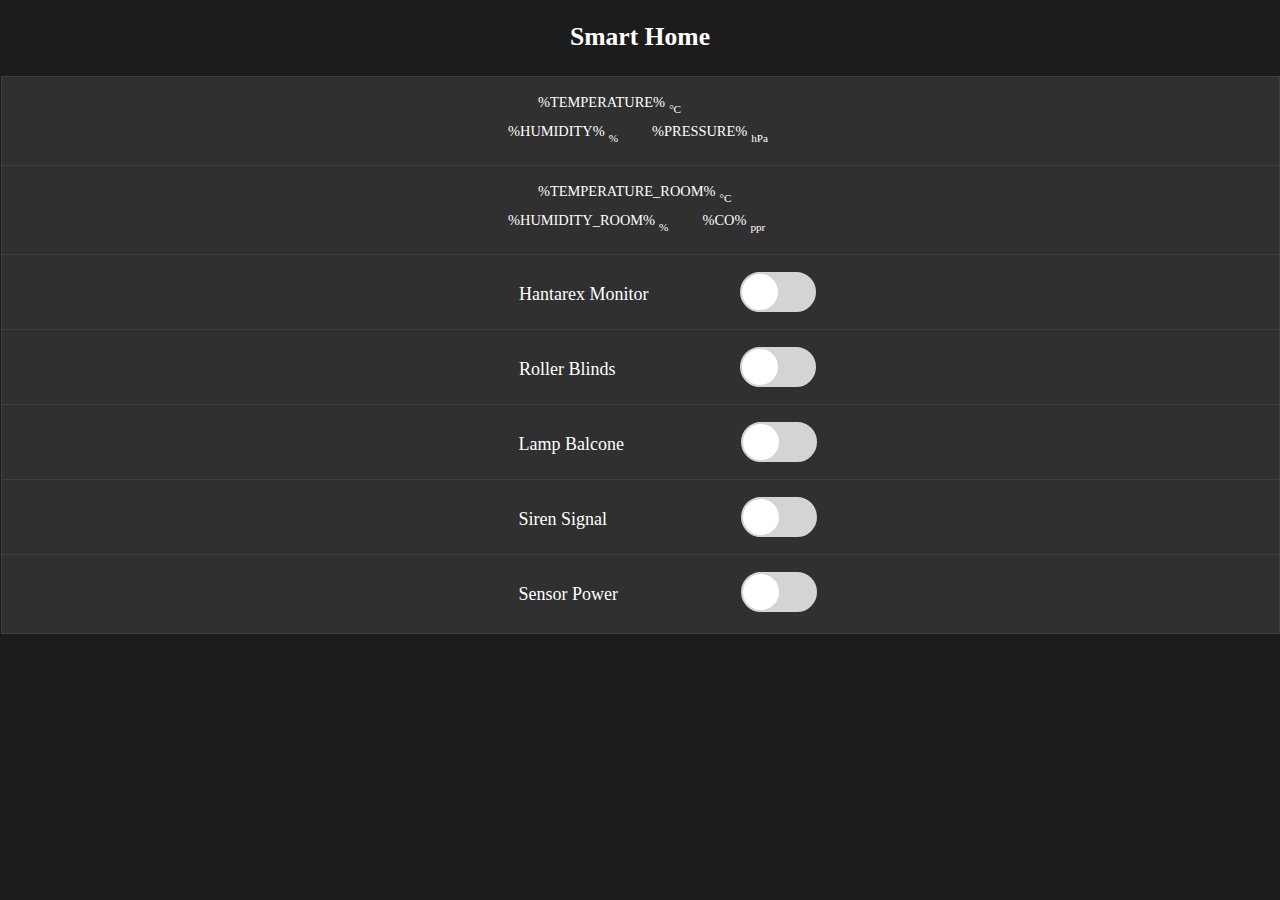
<file: index.html>
<!DOCTYPE HTML>
<html>
<head>
    <title>Smart Home</title>
    <meta name="viewport" content="width=device-width, initial-scale=1.0, maximum-scale=1.0, user-scalable=0">
    <link rel="icon" type="image/png" href="favicon.png">
    <link rel="stylesheet" type="text/css" href="style.css">
    <link rel="stylesheet" href="https://use.fontawesome.com/releases/v5.7.2/css/all.css" integrity="sha384-fnmOCqbTlWIlj8LyTjo7mOUStjsKC4pOpQbqyi7RrhN7udi9RwhKkMHpvLbHG9Sr" crossorigin="anonymous">
    <link rel="apple-touch-icon" type="image/png" href="favicon.png">
</head>
<body ontouchstart="">
    <div class="topnav">
        <h1>Smart Home</h1>
    </div>

    <div class="block">
        <div class="blockSensor">
            <div class="block-ico-sensor">
                <i class="fas fa-cloud-sun" style="color:#059e8a;"></i>
            </div>
            <div class="blockSensorCenter">
                <div class="icon_sensor">
                    <i class="fas fa-thermometer-half" id="temp_icon_id"></i>
                </div>
                <span class="dht-labels" id="temperature">%TEMPERATURE%</span>
                <sup class="units">&deg;C</sup>

                <div class="icon_sensor">
                    <i class="fas fa-tint" id="hum_icon_id"></i>
                </div>
                <span class="dht-labels" id="humidity">%HUMIDITY%</span>
                <sup class="units">&percnt;</sup>

                <div class="icon_sensor">
                    <i class="fas fa-weight" id="pressure_icon_id"></i>
                </div>
                <span class="dht-labels" id="pressure">%PRESSURE%</span>
                <sup class="units">hPa</sup>
            </div>
            <div class="block-png-graphic">
                <button id="myBtn" onclick="document.location='remote_hantarex'">
                    <div class="block-png-graphic">
                        <i class="fas fa-chart-line"></i>
                    </div>
                </button>
            </div>
        </div>
    </div>


    <div class="block">
        <div class="blockSensor">

            <div class="block-ico-sensor">
                <i class="fas fa-home" style="color:#059e8a;"></i>
            </div>

            <div class="blockSensorCenter">
                <div class="icon_sensor">
                    <i class="fas fa-thermometer-half" id="temp_room_icon_id"></i>
                </div>
                <span class="dht-labels" id="temperature_room">%TEMPERATURE_ROOM%</span>
                <sup class="units">&deg;C</sup>
                <div class="icon_sensor">
                    <i class="fas fa-tint" id="hum_room_icon_id"></i>
                </div>
                <span class="dht-labels" id="humidity_room">%HUMIDITY_ROOM%</span>
                <sup class="units">&percnt;</sup>
                <div class="icon_sensor">
                    <i class="fas fa-smog" id="co_icon_id"></i>
                </div>
                <span class="dht-labels" id="co"> %CO%</span>
                <sup class="units">ppr</sup>
            </div>

            <div class="block-png-graphic">
                <button id="myBtn" onclick="document.location='remote_hantarex'">
                    <div class="block-png-graphic">
                        <i class="fas fa-chart-line"></i>
                    </div>
                </button>
            </div>

        </div>
    </div>
    <div class="block">
        <div class="blockIco">
            <i class="fas fa-tv" style="color:#059e8a;"></i>
        </div>
        <div class="block-text-hantarex">
            <label class="block_text">Hantarex Monitor</label>
        </div>
        <div class="block-png-hantarex">
            <button id="myBtn" onclick="document.location='remote_hantarex'">
                <div class="block-png-hantarex">
                    <i class="fas fa-cog"></i>
                </div>
            </button>
        </div>
        <div class="blockCheakbox">
            <div class="switchBlock">
                <div class="onoffswitch">
                    <input type="checkbox" name="onoffswitch" class="onoffswitch-checkbox" id="2" tabindex="0" %STATE_HANTAREX_POWER%>
                    <label class="onoffswitch-label" for="2"></label>
                </div>
            </div>
        </div>
    </div>

    <div class="block">
        <div class="blockIco">
            <i class="fas fa-columns" style="color:#059e8a;"></i>
        </div>
        <div class="block-text-hantarex">
            <label class="block_text">Roller Blinds</label>
        </div>
        <div class="block-png-hantarex">
            <button id="myBtn" onclick="document.location='roller_blinds'">
                <div class="block-png-hantarex">
                    <i class="fas fa-cog"></i>
                </div>
            </button>
        </div>
        <div class="blockCheakbox">
            <div class="switchBlock">
                <div class="onoffswitch">
                    <input type="checkbox" name="onoffswitch" class="onoffswitch-checkbox" id="5" tabindex="0" %STATE_ROLLER_BLINDS%>
                    <label class="onoffswitch-label" for="5"></label>
                </div>
            </div>
        </div>
    </div>

    <div class="block">
        <div class="blockIco">
            <i class="far fa-lightbulb" style="color:#059e8a;"></i>
        </div>
        <div class="blockText">
            <label class="block_text">Lamp Balcone</label>
        </div>
        <div class="blockCheakbox">
            <div class="switchBlock">
                <div class="onoffswitch">
                    <input type="checkbox" name="onoffswitch" class="onoffswitch-checkbox" id="1" tabindex="0" %STATE_BAL_LAMP%>
                    <label class="onoffswitch-label" for="1"></label>
                </div>
            </div>
        </div>
    </div>
    <div class="block">
        <div class="blockIco">
            <i class="fas fa-volume-up" style="color:#059e8a;"></i>
        </div>
        <div class="blockText">
            <label class="block_text">Siren Signal</label>
        </div>
        <div class="blockCheakbox">
            <div class="switchBlock">
                <div class="onoffswitch">
                    <input type="checkbox" name="onoffswitch" class="onoffswitch-checkbox" id="4" tabindex="0" %STATE_SENSOR_POWER%>
                    <label class="onoffswitch-label" for="4"></label>
                </div>
            </div>
        </div>
    </div>
    <div class="block">
        <div class="blockIco">
            <i class="fas fa-project-diagram" style="color:#059e8a;"></i>
        </div>
        <div class="blockText">
            <label class="block_text">Sensor Power</label>
        </div>
        <div class="blockCheakbox">
            <div class="switchBlock">
                <div class="onoffswitch">
                    <input type="checkbox" name="onoffswitch" class="onoffswitch-checkbox" id="3" tabindex="0" %STATE_SENSOR_POWER%>
                    <label class="onoffswitch-label" for="3"></label>
                </div>
            </div>
        </div>
    </div>
    <script src="/script.js"></script>
</body>
</html>
</file>
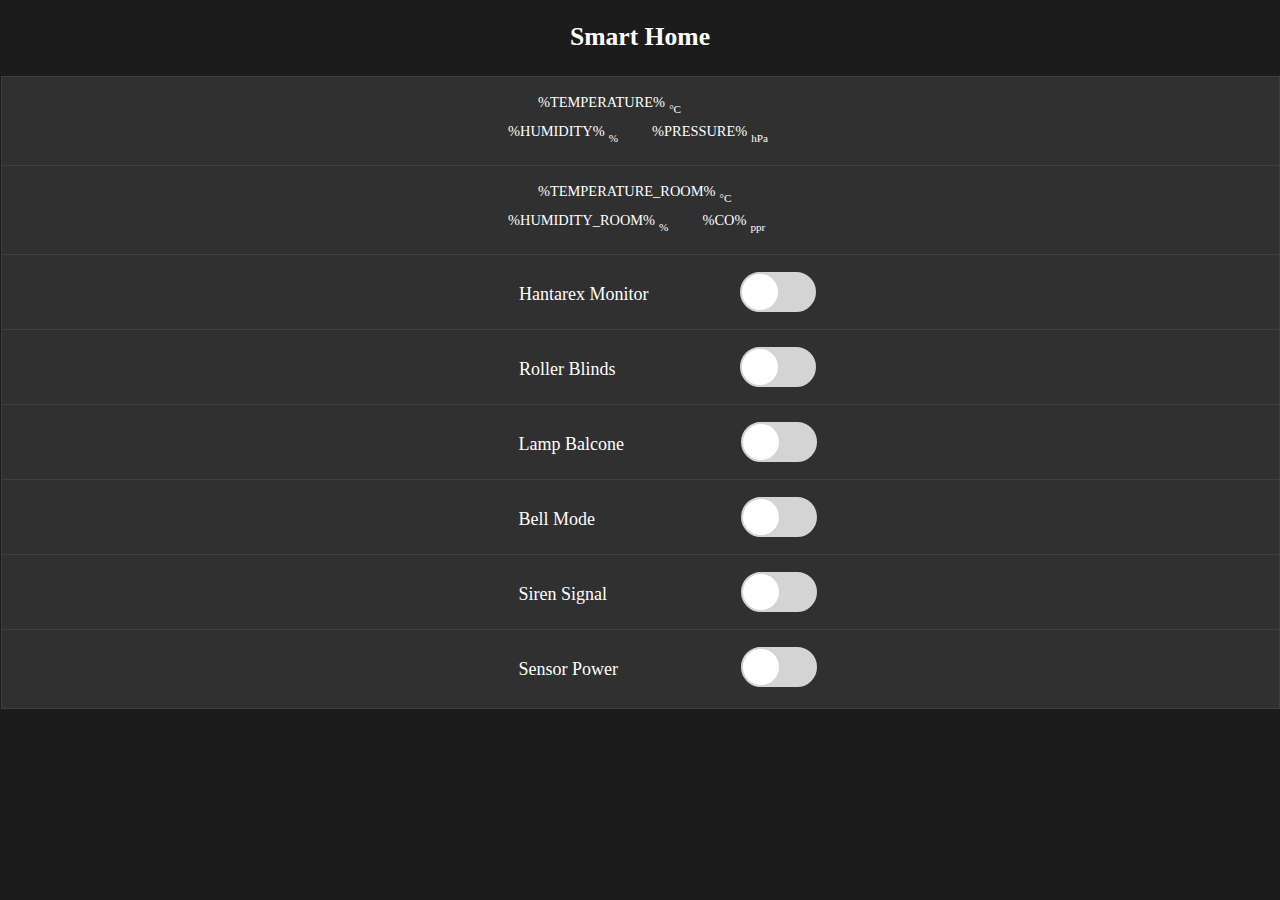
<file: smart_room_v2/data/index.html>
<!DOCTYPE HTML>
<html>
<head>
    <title>Smart Home</title>
    <meta name="viewport" content="width=device-width, initial-scale=1.0, maximum-scale=1.0, user-scalable=0">
    <link rel="icon" type="image/png" href="favicon.png">
    <link rel="stylesheet" type="text/css" href="style.css">
    <link rel="stylesheet" href="https://use.fontawesome.com/releases/v5.7.2/css/all.css" integrity="sha384-fnmOCqbTlWIlj8LyTjo7mOUStjsKC4pOpQbqyi7RrhN7udi9RwhKkMHpvLbHG9Sr" crossorigin="anonymous">
    <link rel="apple-touch-icon" type="image/png" href="favicon.png">
</head>
<body ontouchstart="">
    <div class="topnav">
        <h1>Smart Home</h1>
    </div>

    <div class="block">
        <div class="blockSensor">
            <div class="block-ico-sensor">
                <i class="fas fa-cloud-sun" style="color:#059e8a;"></i>
            </div>
            <div class="blockSensorCenter">
                <div class="icon_sensor">
                    <i class="fas fa-thermometer-half" id="temp_icon_id"></i>
                </div>
                <span class="dht-labels" id="temperature">%TEMPERATURE%</span>
                <sup class="units">&deg;C</sup>

                <div class="icon_sensor">
                    <i class="fas fa-tint" id="hum_icon_id"></i>
                </div>
                <span class="dht-labels" id="humidity">%HUMIDITY%</span>
                <sup class="units">&percnt;</sup>

                <div class="icon_sensor">
                    <i class="fas fa-weight" id="pressure_icon_id"></i>
                </div>
                <span class="dht-labels" id="pressure">%PRESSURE%</span>
                <sup class="units">hPa</sup>
            </div>
            <div class="block-png-graphic">
                <button id="myBtn" onclick="document.location='remote_hantarex'">
                    <div class="block-png-graphic">
                        <i class="fas fa-chart-line"></i>
                    </div>
                </button>
            </div>
        </div>
    </div>

    <div class="block">
        <div class="blockSensor">

            <div class="block-ico-sensor">
                <i class="fas fa-home" style="color:#059e8a;"></i>
            </div>

            <div class="blockSensorCenter">
                <div class="icon_sensor">
                    <i class="fas fa-thermometer-half" id="temp_room_icon_id"></i>
                </div>
                <span class="dht-labels" id="temperature_room">%TEMPERATURE_ROOM%</span>
                <sup class="units">&deg;C</sup>
                <div class="icon_sensor">
                    <i class="fas fa-tint" id="hum_room_icon_id"></i>
                </div>
                <span class="dht-labels" id="humidity_room">%HUMIDITY_ROOM%</span>
                <sup class="units">&percnt;</sup>
                <div class="icon_sensor">
                    <i class="fas fa-smog" id="co_icon_id"></i>
                </div>
                <span class="dht-labels" id="co"> %CO%</span>
                <sup class="units">ppr</sup>
            </div>

            <div class="block-png-graphic">
                <button id="myBtn" onclick="document.location='remote_hantarex'">
                    <div class="block-png-graphic">
                        <i class="fas fa-chart-line"></i>
                    </div>
                </button>
            </div>

        </div>
    </div>

    <div class="block">
        <div class="blockIco">
            <i class="fas fa-tv" style="color:#059e8a;"></i>
        </div>
        <div class="block-text-hantarex">
            <label class="block_text">Hantarex Monitor</label>
        </div>
        <div class="block-png-hantarex">
            <button id="myBtn" onclick="document.location='remote_hantarex'">
                <div class="block-png-hantarex">
                    <i class="fas fa-cog"></i>
                </div>
            </button>
        </div>
        <div class="blockCheakbox">
            <div class="switchBlock">
                <div class="onoffswitch">
                    <input type="checkbox" name="onoffswitch" class="onoffswitch-checkbox" id="2" tabindex="0" %STATE_HANTAREX_POWER%>
                    <label class="onoffswitch-label" for="2"></label>
                </div>
            </div>
        </div>
    </div>

    <div class="block">
        <div class="blockIco">
            <i class="fas fa-columns" style="color:#059e8a;"></i>
        </div>
        <div class="block-text-hantarex">
            <label class="block_text">Roller Blinds</label>
        </div>
        <div class="block-png-hantarex">
            <button id="myBtn" onclick="document.location='roller_blinds'">
                <div class="block-png-hantarex">
                    <i class="fas fa-cog"></i>
                </div>
            </button>
        </div>
        <div class="blockCheakbox">
            <div class="switchBlock">
                <div class="onoffswitch">
                    <input type="checkbox" name="onoffswitch" class="onoffswitch-checkbox" id="5" tabindex="0" %STATE_ROLLER_BLINDS%>
                    <label class="onoffswitch-label" for="5"></label>
                </div>
            </div>
        </div>
    </div>

    <div class="block">
        <div class="blockIco">
            <i class="far fa-lightbulb" style="color:#059e8a;"></i>
        </div>
        <div class="blockText">
            <label class="block_text">Lamp Balcone</label>
        </div>
        <div class="blockCheakbox">
            <div class="switchBlock">
                <div class="onoffswitch">
                    <input type="checkbox" name="onoffswitch" class="onoffswitch-checkbox" id="1" tabindex="0" %STATE_BAL_LAMP%>
                    <label class="onoffswitch-label" for="1"></label>
                </div>
            </div>
        </div>
    </div>
    <div class="block">
        <div class="blockIco">
            <i class="fas fa-bell" style="color:#059e8a;"></i>
        </div>
        <div class="blockText">
            <label class="block_text">Bell Mode</label>
        </div>
        <div class="blockCheakbox">
            <div class="switchBlock">
                <div class="onoffswitch">
                    <input type="checkbox" name="onoffswitch" class="onoffswitch-checkbox" id="7" tabindex="0" %STATE_BELL_MODE%>
                    <label class="onoffswitch-label" for="7"></label>
                </div>
            </div>
        </div>
    </div>

    <div class="block">
        <div class="blockIco">
            <i class="fas fa-volume-up" style="color:#059e8a;"></i>
        </div>
        <div class="blockText">
            <label class="block_text">Siren Signal</label>
        </div>
        <div class="blockCheakbox">
            <div class="switchBlock">
                <div class="onoffswitch">
                    <input type="checkbox" name="onoffswitch" class="onoffswitch-checkbox" id="4" tabindex="0" %STATE_POWER_SPEAKER%>
                    <label class="onoffswitch-label" for="4"></label>
                </div>
            </div>
        </div>
    </div>

    <div class="block">
        <div class="blockIco">
            <i class="fas fa-project-diagram" style="color:#059e8a;"></i>
        </div>
        <div class="blockText">
            <label class="block_text">Sensor Power</label>
        </div>
        <div class="blockCheakbox">
            <div class="switchBlock">
                <div class="onoffswitch">
                    <input type="checkbox" name="onoffswitch" class="onoffswitch-checkbox" id="3" tabindex="0" %STATE_SENSOR_POWER%>
                    <label class="onoffswitch-label" for="3"></label>
                </div>
            </div>
        </div>
    </div>
    <script src="/script.js"></script>
</body>
</html>
</file>
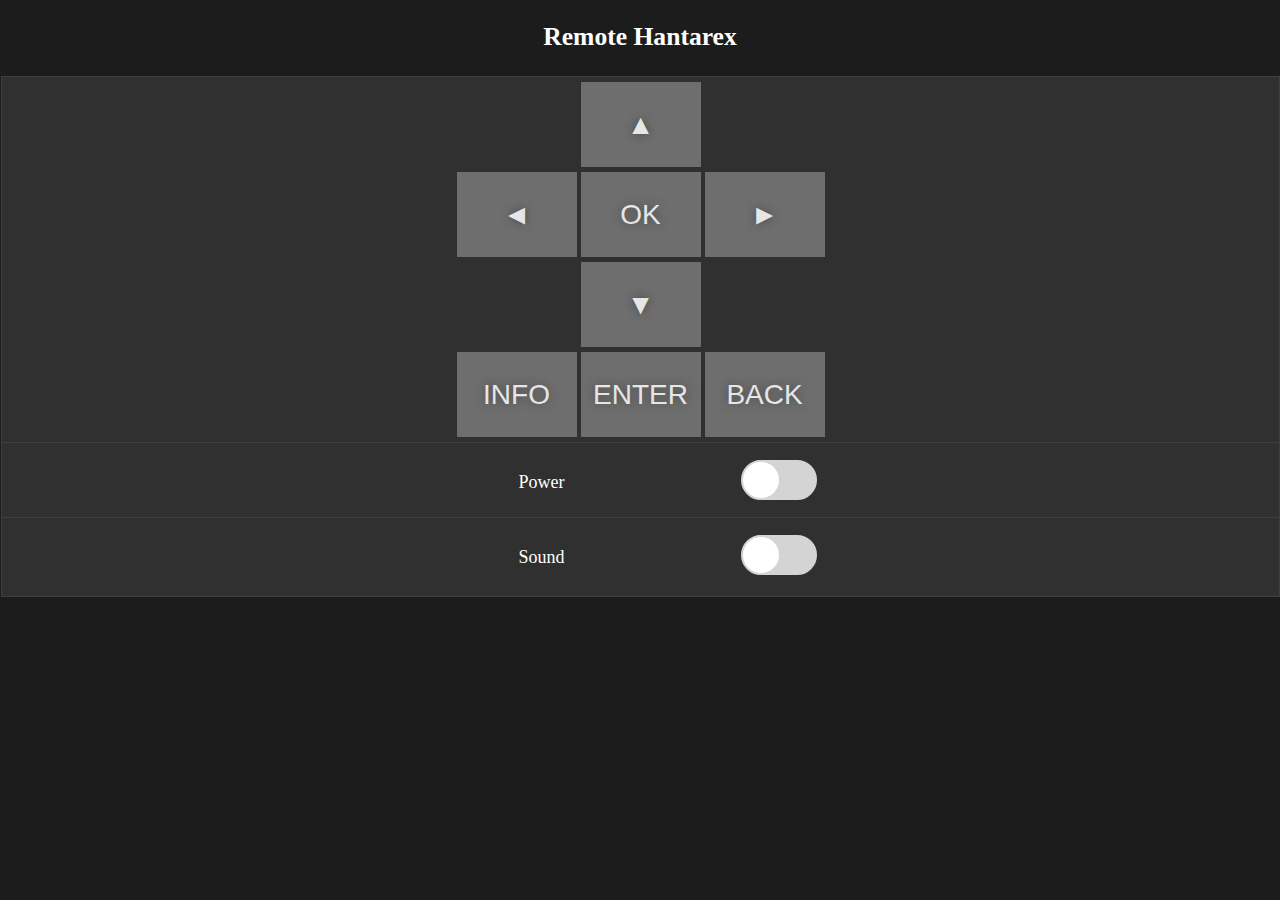
<file: remote_hantarex.html>
﻿<!DOCTYPE HTML>
<html>
<head>
    <title>Smart Home</title>
    <meta name="viewport" content="width=device-width, initial-scale=1.0, maximum-scale=1.0, user-scalable=0">
    <link rel="icon" type="image/png" href="favicon.png">
    <link rel="stylesheet" type="text/css" href="style.css">
    <link rel="stylesheet" href="https://use.fontawesome.com/releases/v5.7.2/css/all.css" integrity="sha384-fnmOCqbTlWIlj8LyTjo7mOUStjsKC4pOpQbqyi7RrhN7udi9RwhKkMHpvLbHG9Sr" crossorigin="anonymous">
    <link rel="apple-touch-icon" type="image/png" href="favicon.png">
</head>
<body ontouchstart="">
    <div class="topnav">
        <h1>Remote Hantarex</h1>
    </div>

    <div class="block_menu">
        <div class="menu_remote">
            <button class="myButton" id="up_menu_hantarex" onClick="reply_click(this.id)">▲</button>
        </div>
        <div class="menu_remote">
            <button class="myButton" id="left_menu_hantarex" onClick="reply_click(this.id)">◄</button>
            <button class="myButton" id="ok_menu_hantarex" onClick="reply_click(this.id)">OK</button>
            <button class="myButton" id="right_menu_hantarex" onClick="reply_click(this.id)">►</button>
        </div>
        <div class="menu_remote">
            <button class="myButton" id="down_menu_hantarex" onClick="reply_click(this.id)">▼</button>
        </div>
        <div class="menu_remote">
            <button class="myButton" id="info_menu_hantarex" onClick="reply_click(this.id)">INFO</button>
            <button class="myButton" id="enter_menu_hantarex" onClick="reply_click(this.id)">ENTER</button>
            <button class="myButton" id="back_menu_hantarex" onClick="reply_click(this.id)">BACK</button>
        </div>
    </div>

    <div class="block">
        <div class="blockIco">
            <i class="fas fa-power-off" style="color:#059e8a;"></i>
        </div>
        <div class="blockText">
            <label class="block_text">Power</label>
        </div>
        <div class="blockCheakbox">
            <div class="switchBlock">
                <div class="onoffswitch">
                    <input type="checkbox" name="onoffswitch" class="onoffswitch-checkbox" id="2" tabindex="0" %STATE_HANTAREX_POWER%>
                    <label class="onoffswitch-label" for="2"></label>
                </div>
            </div>
        </div>
    </div>

    <div class="block">
        <div class="blockIco">
            <i class="fas fa-volume-up" style="color:#059e8a;"></i>
        </div>
        <div class="blockText">
            <label class="block_text">Sound</label>
        </div>
        <div class="blockCheakbox">
            <div class="switchBlock">
                <div class="onoffswitch">
                    <input type="checkbox" name="onoffswitch" class="onoffswitch-checkbox" id="4" tabindex="0" %STATE_HANTAREX_MUTE%>
                    <label class="onoffswitch-label" for="4"></label>
                </div>
            </div>
        </div>
    </div>

    <script src="/script_hantarex.js"></script>
</body>
</html>
</file>
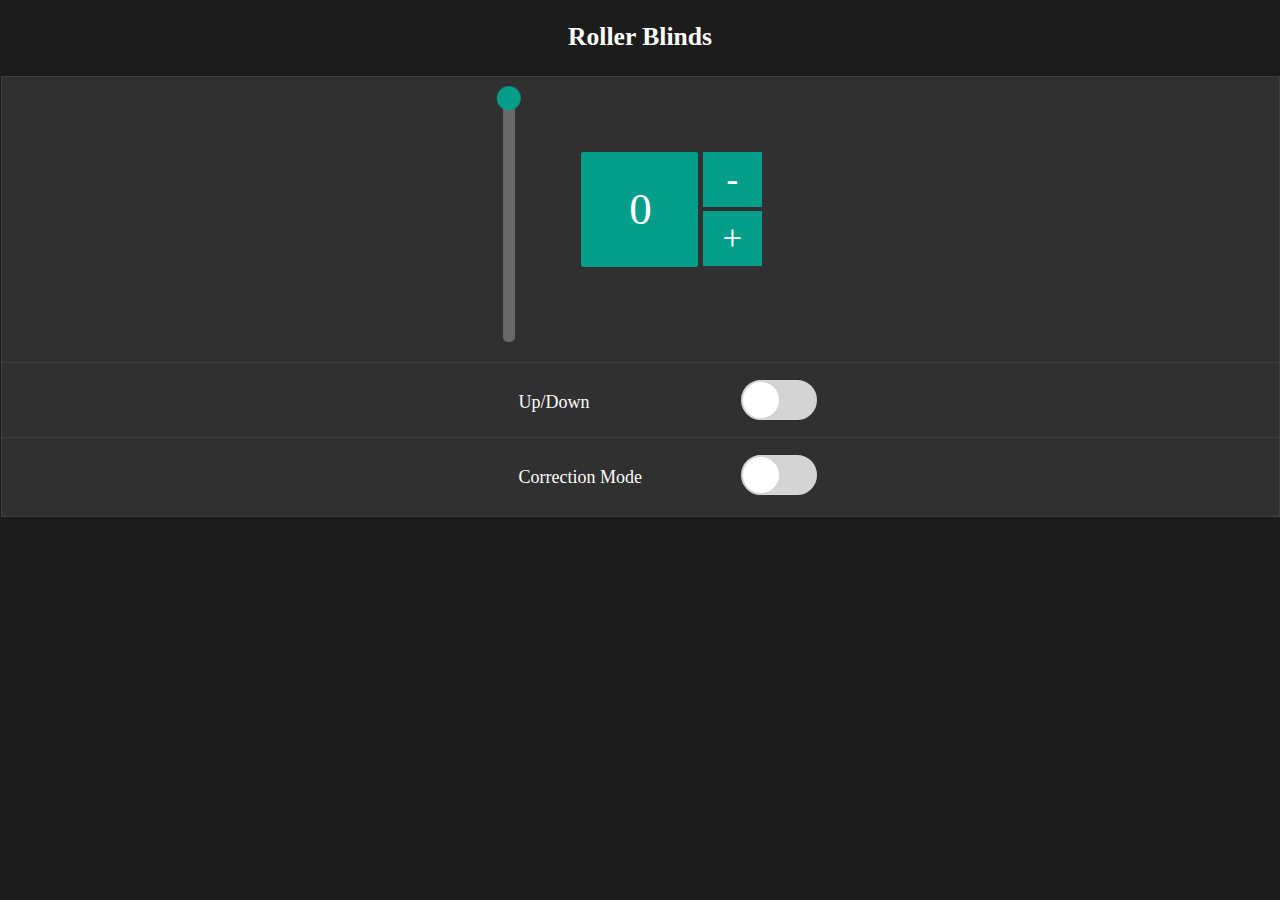
<file: roller_blinds.html>
﻿<!DOCTYPE HTML>
<html>
<head>
    <title>Smart Home</title>
    <meta name="viewport" content="width=device-width, initial-scale=1.0, maximum-scale=1.0, user-scalable=0">
    <link rel="icon" type="image/png" href="favicon.png">
    <link rel="stylesheet" type="text/css" href="style.css">
    <link rel="stylesheet" href="https://use.fontawesome.com/releases/v5.7.2/css/all.css" integrity="sha384-fnmOCqbTlWIlj8LyTjo7mOUStjsKC4pOpQbqyi7RrhN7udi9RwhKkMHpvLbHG9Sr" crossorigin="anonymous">
    <link rel="apple-touch-icon" type="image/png" href="favicon.png">
</head>
<body ontouchstart="">
    <div class="topnav">
        <h1>Roller Blinds</h1>
    </div>

    <div class="block-menu-slider">
        <div class="container">
            <div class="component">
                <div class="slider">
                    <div class="track">
                        <span class="runner"></span>
                    </div>
                    <input type="range" onchange="updateSliderPWM(this)" id="pwmSlider" min="0" max="100" step="1" value="0" />
                </div>
            </div>
            <div class="operators">
                <span class="decrement">-</span>
                <span class="increment">+</span>
            </div>
            <div class="class1">  <div class="bubble">0</div></div>

        </div>
    </div>

    <div class="block">
        <div class="blockIco">
            <i class="fas fa-columns" style="color:#059e8a;"></i>
        </div>
        <div class="blockText">
            <label class="block_text">Up/Down</label>
        </div>
        <div class="blockCheakbox">
            <div class="switchBlock">
                <div class="onoffswitch">
                    <input type="checkbox" name="onoffswitch" class="onoffswitch-checkbox" id="5" tabindex="0" %STATE_ROLLER_BLINDS%>
                    <label class="onoffswitch-label" for="5"></label>
                </div>
            </div>
        </div>
    </div>

    <div class="block">
        <div class="blockIco">
            <i class="fas fa-cogs" style="color:#059e8a;"></i>
        </div>
        <div class="blockText">
            <label class="block_text">Correction Mode</label>
        </div>
        <div class="blockCheakbox">
            <div class="switchBlock">
                <div class="onoffswitch">
                    <input type="checkbox" name="onoffswitch" class="onoffswitch-checkbox" id="5" tabindex="0" %STATE_ROLLER_BLINDS%>
                    <label class="onoffswitch-label" for="5"></label>
                </div>
            </div>
        </div>
    </div>

    <script src="https://cdnjs.cloudflare.com/ajax/libs/jquery/3.1.1/jquery.min.js"></script>
    <script src="/roller_blinds.js"></script>

</body>
</html>
</file>
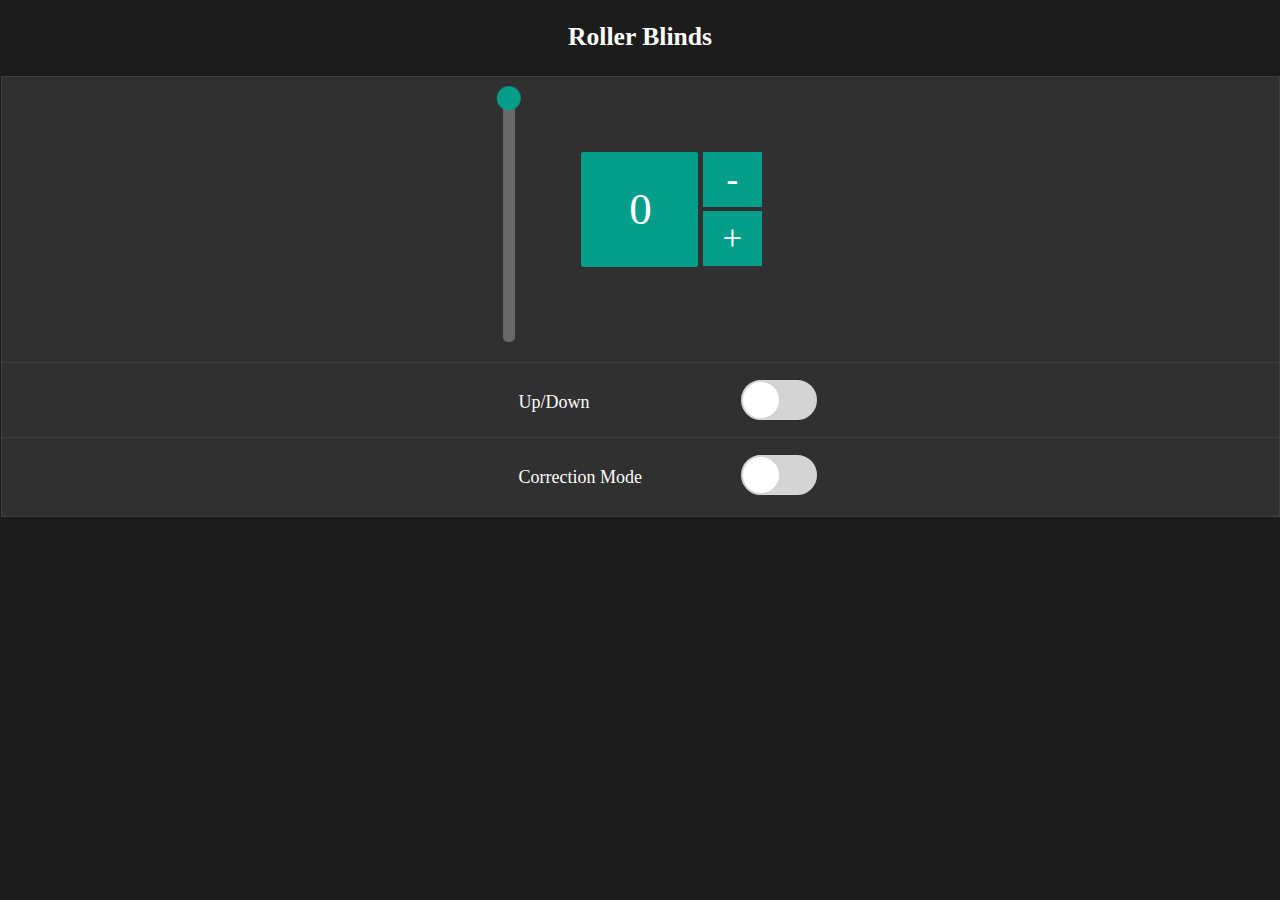
<file: data/roller_blinds.html>
﻿<!DOCTYPE HTML>
<html>
<head>
    <title>Smart Home</title>
    <meta name="viewport" content="width=device-width, initial-scale=1.0, maximum-scale=1.0, user-scalable=0">
    <link rel="icon" type="image/png" href="favicon.png">
    <link rel="stylesheet" type="text/css" href="style.css">
    <link rel="stylesheet" href="https://use.fontawesome.com/releases/v5.7.2/css/all.css" integrity="sha384-fnmOCqbTlWIlj8LyTjo7mOUStjsKC4pOpQbqyi7RrhN7udi9RwhKkMHpvLbHG9Sr" crossorigin="anonymous">
    <link rel="apple-touch-icon" type="image/png" href="favicon.png">
</head>
<body ontouchstart="">
    <div class="topnav">
        <h1>Roller Blinds</h1>
    </div>

    <div class="block-menu-slider">
        <div class="container">
            <div class="component">
                <div class="slider">
                    <div class="track">
                        <span class="runner"></span>
                    </div>
                    <input type="range" onchange="updateSliderPWM(this)" id="pwmSlider" min="0" max="100" step="1" value="0" />
                </div>
            </div>
            <div class="operators">
                <span class="decrement">-</span>
                <span class="increment">+</span>
            </div>
            <div class="class1"><div class="bubble">0</div></div>

        </div>
    </div>

    <div class="block">
        <div class="blockIco">
            <i class="fas fa-columns" style="color:#059e8a;"></i>
        </div>
        <div class="blockText">
            <label class="block_text">Up/Down</label>
        </div>
        <div class="blockCheakbox">
            <div class="switchBlock">
                <div class="onoffswitch">
                    <input type="checkbox" name="onoffswitch" class="onoffswitch-checkbox" id="5" tabindex="0" %STATE_ROLLER_BLINDS%>
                    <label class="onoffswitch-label" for="5"></label>
                </div>
            </div>
        </div>
    </div>

    <div class="block">
        <div class="blockIco">
            <i class="fas fa-cogs" style="color:#059e8a;"></i>
        </div>
        <div class="blockText">
            <label class="block_text">Correction Mode</label>
        </div>
        <div class="blockCheakbox">
            <div class="switchBlock">
                <div class="onoffswitch">
                    <input type="checkbox" name="onoffswitch" class="onoffswitch-checkbox" id="15" tabindex="0" %STATE_ROLLER_BLINDS%>
                    <label class="onoffswitch-label" for="15"></label>
                </div>
            </div>
        </div>
    </div>

    <script src="https://cdnjs.cloudflare.com/ajax/libs/jquery/3.1.1/jquery.min.js"></script>
    <script src="/roller_blinds.js"></script>
</body>
</html>
</file>
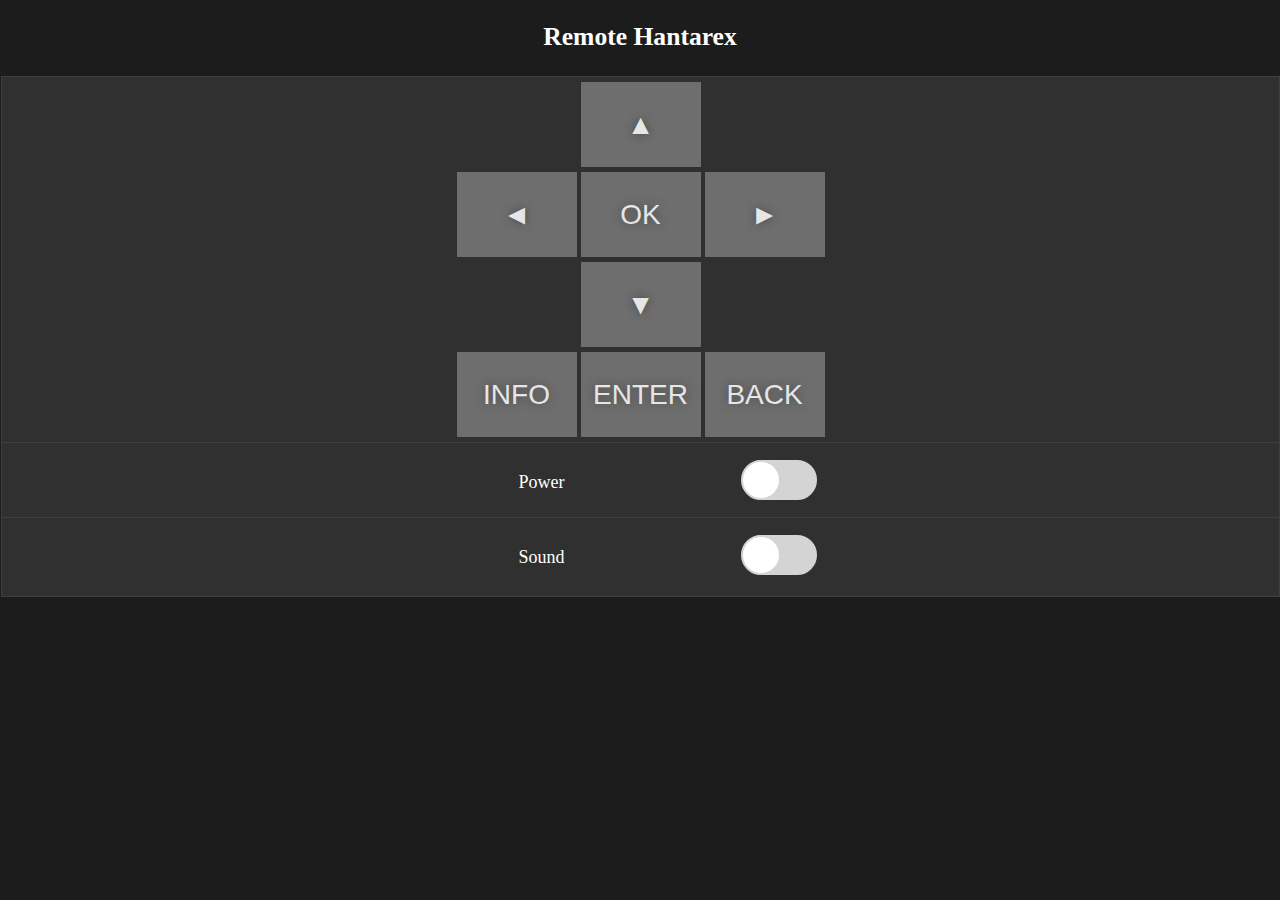
<file: smart_room_v2/data/remote_hantarex.html>
﻿<!DOCTYPE HTML>
<html>
<head>
    <title>Smart Home</title>
    <meta name="viewport" content="width=device-width, initial-scale=1.0, maximum-scale=1.0, user-scalable=0">
    <link rel="icon" type="image/png" href="favicon.png">
    <link rel="stylesheet" type="text/css" href="style.css">
    <link rel="stylesheet" href="https://use.fontawesome.com/releases/v5.7.2/css/all.css" integrity="sha384-fnmOCqbTlWIlj8LyTjo7mOUStjsKC4pOpQbqyi7RrhN7udi9RwhKkMHpvLbHG9Sr" crossorigin="anonymous">
    <link rel="apple-touch-icon" type="image/png" href="favicon.png">
</head>
<body ontouchstart="">
    <div class="topnav">
        <h1>Remote Hantarex</h1>
    </div>

    <div class="block_menu">
        <div class="menu_remote">
            <button class="myButton" id="up_menu_hantarex" onClick="reply_click(this.id)">▲</button>
        </div>
        <div class="menu_remote">
            <button class="myButton" id="left_menu_hantarex" onClick="reply_click(this.id)">◄</button>
            <button class="myButton" id="ok_menu_hantarex" onClick="reply_click(this.id)">OK</button>
            <button class="myButton" id="right_menu_hantarex" onClick="reply_click(this.id)">►</button>
        </div>
        <div class="menu_remote">
            <button class="myButton" id="down_menu_hantarex" onClick="reply_click(this.id)">▼</button>
        </div>
        <div class="menu_remote">
            <button class="myButton" id="info_menu_hantarex" onClick="reply_click(this.id)">INFO</button>
            <button class="myButton" id="enter_menu_hantarex" onClick="reply_click(this.id)">ENTER</button>
            <button class="myButton" id="back_menu_hantarex" onClick="reply_click(this.id)">BACK</button>
        </div>
    </div>

    <div class="block">
        <div class="blockIco">
            <i class="fas fa-power-off" style="color:#059e8a;"></i>
        </div>
        <div class="blockText">
            <label class="block_text">Power</label>
        </div>
        <div class="blockCheakbox">
            <div class="switchBlock">
                <div class="onoffswitch">
                    <input type="checkbox" name="onoffswitch" class="onoffswitch-checkbox" id="2" tabindex="0" %STATE_HANTAREX_POWER%>
                    <label class="onoffswitch-label" for="2"></label>
                </div>
            </div>
        </div>
    </div>

    <div class="block">
        <div class="blockIco">
            <i class="fas fa-volume-up" style="color:#059e8a;"></i>
        </div>
        <div class="blockText">
            <label class="block_text">Sound</label>
        </div>
        <div class="blockCheakbox">
            <div class="switchBlock">
                <div class="onoffswitch">
                    <input type="checkbox" name="onoffswitch" class="onoffswitch-checkbox" id="4" tabindex="0" %STATE_HANTAREX_MUTE%>
                    <label class="onoffswitch-label" for="4"></label>
                </div>
            </div>
        </div>
    </div>

    <script src="/script_hantarex.js"></script>
</body>
</html>
</file>
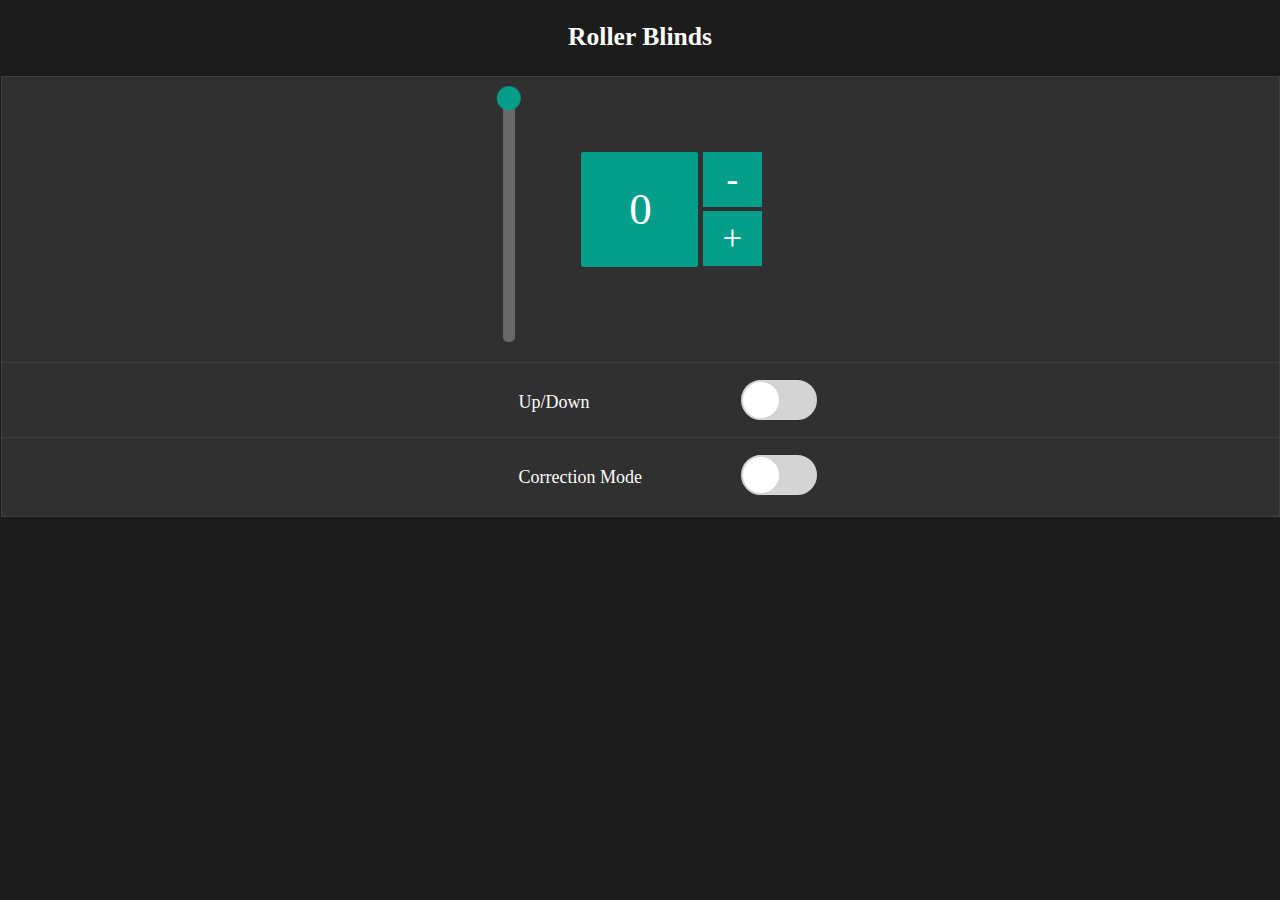
<file: smart_room_v2/data/roller_blinds.html>
﻿<!DOCTYPE HTML>
<html>
<head>
    <title>Smart Home</title>
    <meta name="viewport" content="width=device-width, initial-scale=1.0, maximum-scale=1.0, user-scalable=0">
    <link rel="icon" type="image/png" href="favicon.png">
    <link rel="stylesheet" type="text/css" href="style.css">
    <link rel="stylesheet" href="https://use.fontawesome.com/releases/v5.7.2/css/all.css" integrity="sha384-fnmOCqbTlWIlj8LyTjo7mOUStjsKC4pOpQbqyi7RrhN7udi9RwhKkMHpvLbHG9Sr" crossorigin="anonymous">
    <link rel="apple-touch-icon" type="image/png" href="favicon.png">
</head>
<body ontouchstart="">
    <div class="topnav">
        <h1>Roller Blinds</h1>
    </div>

    <div class="block-menu-slider" id="block-menu">
        <div class="container">
            <div class="component" id="block-component">
                <div class="slider">
                    <div class="track">
                        <span class="runner"></span>
                    </div>
                    <input type="range" onchange="updateSliderPWM(this)" id="pwmSlider" min="0" max="100" step="1" value="0" />
                </div>
            </div>
            <div class="operators" id="block-operators">
                <span class="decrement">-</span>
                <span class="increment">+</span>
            </div>
            <div class="class1" id="block-bubble"><div class="bubble">0</div></div>

        </div>
    </div>


    <div class="block" id="block-checkbox-up-down">
        <div class="blockIco">
            <i class="fas fa-columns" style="color:#059e8a;"></i>
        </div>
        <div class="blockText">
            <label class="block_text">Up/Down</label>
        </div>
        <div class="blockCheakbox">
            <div class="switchBlock">
                <div class="onoffswitch">
                    <input type="checkbox" name="onoffswitch" class="onoffswitch-checkbox" id="5" tabindex="0" %STATE_ROLLER_BLINDS%>
                    <label class="onoffswitch-label" for="5"></label>
                </div>
            </div>
        </div>
    </div>

    <div class="block">
        <div class="blockIco">
            <i class="fas fa-cogs" style="color:#059e8a;"></i>
        </div>
        <div class="blockText">
            <label class="block_text">Correction Mode</label>
        </div>
        <div class="blockCheakbox">
            <div class="switchBlock">
                <div class="onoffswitch">
                    <input type="checkbox" name="onoffswitch" class="onoffswitch-checkbox" id="15" tabindex="0">
                    <label class="onoffswitch-label" for="15"></label>
                </div>
            </div>
        </div>
    </div>

    <script src="https://cdnjs.cloudflare.com/ajax/libs/jquery/3.1.1/jquery.min.js"></script>
    <script src="/roller_blinds.js"></script>
</body>
</html>
</file>
<file: style.css>
html {
    font-family: Trebuchet MS;
    display: inline-block;
    background-color: #1c1c1c;
    touch-action: manipulation;
}

h1 {
    color: white;
    padding: 0.5vh;
    text-align: center;
    margin-bottom: 30px;
}

.block {
    display: block;
    border: 1px solid #403f3f;
    background: #303030;
    padding: 17px;
    margin-left: 1px;
    margin-bottom: -5px;
    text-align: center;
}

.blockCheakbox {
    display: inline-block;
    color: white;
    text-align: center;
    margin-left: 5px;
}

.blockIco {
    display: inline-block;
    width: 65px;
    font-size: 30px;
    vertical-align: 8px;
    margin-left: -15px;
    text-align: center;
}

.blockText {
    display: inline-block;
    width: 210px;
    color: white;
    font-size: 18px;
    vertical-align: 12px;
    text-align: left;
}

.block-text-hantarex {
    display: inline-block;
    width: 170px;
    color: white;
    font-size: 18px;
    vertical-align: 12px;
    text-align: left;
}

.block-png-hantarex {
    display: inline-block;
    width: 35px;
    font-size: 23px;
    vertical-align: 6px;
}

.block-ico-sensor {
    display: inline-block;
    width: 45px;
    font-size: 30px;
    vertical-align: 8px;
    margin-left: 10px;
    text-align: center;
}

.dht-labels {
    color: white;
    font-size: 0.9rem;
    vertical-align: 12px;
    text-align: center;
}

.blockSensor {
    display: inline-block;

    text-align: center;
    margin-left: -25px;
}

.blockSensorCenter {
    display: inline-block;
    width: 260px;
    text-align: left;
    vertical-align: -3px;
}

.icon_sensor {
    display: inline-block;
    width: 26px;
    font-size: 17px;
    vertical-align: 12px;
    text-align: center;
}

.block-png-graphic {
    display: inline-block;
    width: 35px;
    font-size: 23px;
    vertical-align: 2px;
}

.units {
    color: white;
    font-size: 0.7rem;
}

.topnav {
    overflow: hidden;
    font-size: 0.8rem;
    margin-bottom: -10px;
}

body {
    margin: 0;
}

.content {
    padding: 30px;
    max-width: 600px;
    margin: 0 auto;
}

.card {
    background-color: #F8F7F9;
    ;
    box-shadow: 2px 2px 12px 1px rgba(140,140,140,.5);
    padding-top: 10px;
    padding-bottom: 20px;
}

.state {
    font-size: 1.5rem;
    color: #8c8c8c;
    font-weight: bold;
}

.switchBlock {
    display: inline-block;
    text-align: center;
    margin-left: 5px;
}

.onoffswitch {
    position: relative;
    width: 74px;
    -webkit-user-select: none;
    -moz-user-select: none;
    -ms-user-select: none;
}

.onoffswitch-checkbox {
    position: absolute;
    opacity: 0;
    pointer-events: none;
}

.onoffswitch-label {
    display: block;
    overflow: hidden;
    cursor: pointer;
    height: 36px;
    padding: 0;
    line-height: 36px;
    border: 2px solid #D4D4D4;
    border-radius: 36px;
    background-color: #D4D4D4;
    transition: background-color 0.15s ease-in;
}

.onoffswitch-label:before {
     content: "";
     display: block;
     width: 36px;
     margin: 0px;
     background: #FFFFFF;
     position: absolute;
     top: 0;
     bottom: 0;
     right: 36px;
     border: 2px solid #D4D4D4;
     border-radius: 36px;
     transition: all 0.15s ease-in 0s;
}

.onoffswitch-checkbox:checked + .onoffswitch-label {
    background-color: #3FD13D;
}

.onoffswitch-checkbox:checked + .onoffswitch-label, .onoffswitch-checkbox:checked + .onoffswitch-label:before {
    border-color: #3FD13D;
}

.onoffswitch-checkbox:checked + .onoffswitch-label:before {
     right: 0px;
}

.submit {
    background: none;
}

button {
    color: #969696;
    outline: none;
    border: 0;
    background: none;
    -webkit-tap-highlight-color: transparent;
}

button:active {
    color: #adacac;
    background: none;
    outline: none;
    -webkit-tap-highlight-color: transparent;
}

.myButton {
    -webkit-appearance: button;
    touch-action: manipulation;
    padding: 0;
    background-color: #6e6e6e;
    display: inline-block;
    cursor: pointer;
    color: #e6e6e6;
    font-family: Arial;
    font-size: 28px;
    text-decoration: none;
    text-shadow: 0px 0px 10px #474747;
    width: 120px;
    height: 85px;
    -webkit-touch-callout: none;
    -webkit-user-select: none;
    -khtml-user-select: none;
    -moz-user-select: none;
    -ms-user-select: none;
    user-select: none;
    margin-top: 5px;
}

.myButton:hover {

    background-color: #6e6e6e;
}

.myButton:active {
    background-color: #adacac;
    position: relative;
    top: 0.5px;
}

.block_menu {
    display: block;
    border: 1px solid #403f3f;
    border-bottom-style: none;
    background: #303030;
    margin-left: 1px;
    padding-bottom: 5px;
}

.menu_remote {
    text-align: center;
}

.block-menu-slider {
    display: block;
    border: 1px solid #403f3f;
    border-bottom-style: none;
    background: #303030;
    margin-left: 1px;
    padding-bottom: 5px;
    text-align: center;
}

.block_slider {
    display: inline-block;
    height: 251px;
    margin-top: 38px;
}

.container {
	width: 295px;
	margin: 0 auto;
	padding: 5px 100px 5px 20px;
	border-radius: 3px;
}

.component {
    width: 87%;
    overflow: hidden;
}
.slider {
    margin-left: 50px;
    width: 100%;
    display: block;
    position: relative;
    margin-top: 10px;
    margin-bottom: 10px;
}

.slider .track {
	display: block;
	background: #696969;
	width: 12px;
	height: 250px;
	border-radius: 5px;
	overflow: hidden;
}

.slider .track .runner {
	display: block;
	width: 12px;
	height: 0%;
	background: #059e8a;
	border-radius: 5px;
}

.slider input[type="range"] {
	border-radius: 7px;
	transform: rotate(90deg);
	-webkit-appearance: none;
	background: rgba(255, 255, 255, 0);
	width: 100%;
	padding: 0;
	margin:  0;
	position: absolute;
	top: 120px;
	left: -113px;
}

.slider input[type="range"]:focus {
	outline: none;
}

.slider input[type="range"]::-webkit-slider-runnable-track {
	width: 100%;
	height: 5px;
}

.slider input[type="range"]::-webkit-slider-thumb {
    -webkit-appearance: none;
    position: sticky;
    top: 0;
    width: 24px;
    height: 24px;
    border-radius: 50%;
    background: #059e8a;
}

@media (max-width: 40px) {
	.slider input[type="range"]::-webkit-slider-thumb {
		width: 24px;
		height: 24px;
		top: -10px;
	}
}

.slider label {
	font-size: 13px;
	line-height: 2.5em;
}

.slider label.end {
	float: right;
}

.class1 {
    margin-left: -90px;
    margin-right: 50px;
}

.bubble {
    margin-top: -200px;
    color: white;
    width: 35%;
    height: 115px;
    background: #059e8a;
    border-radius: 2px;
    float: right;
    line-height: 115px;
    text-align: center;
    font-size: 45px;
    letter-spacing: -0.05em;
}

.operators {
    display: block;
    margin-top: -200px;
    width: 45px;
    margin-left: 5px;
    float: right;
    padding: 5px -10px 5px 20px;
}

.operators > span {
	display: block;
    color: white;
    width: 130%;
	height: 55px;
	background: #059e8a;
	text-align: center;
	line-height: 55px;
	margin: 0 0 4px 0;
	font-size: 35px;
}
</file>
<file: smart_room_v2/data/style.css>
html {
    font-family: Trebuchet MS;
    display: inline-block;
    background-color: #1c1c1c;
    touch-action: manipulation;
}

h1 {
    color: white;
    padding: 0.5vh;
    text-align: center;
    margin-bottom: 30px;
}

.block {
    display: block;
    border: 1px solid #403f3f;
    background: #303030;
    padding: 17px;
    margin-left: 1px;
    margin-bottom: -5px;
    text-align: center;
}

.blockCheakbox {
    display: inline-block;
    color: white;
    text-align: center;
    margin-left: 5px;
}

.blockIco {
    display: inline-block;
    width: 65px;
    font-size: 30px;
    vertical-align: 8px;
    margin-left: -15px;
    text-align: center;
}

.blockText {
    display: inline-block;
    width: 210px;
    color: white;
    font-size: 18px;
    vertical-align: 12px;
    text-align: left;
}

.block-text-hantarex {
    display: inline-block;
    width: 170px;
    color: white;
    font-size: 18px;
    vertical-align: 12px;
    text-align: left;
}

.block-png-hantarex {
    display: inline-block;
    width: 35px;
    font-size: 23px;
    vertical-align: 6px;
}

.block-ico-sensor {
    display: inline-block;
    width: 45px;
    font-size: 30px;
    vertical-align: 8px;
    margin-left: 10px;
    text-align: center;
}

.dht-labels {
    color: white;
    font-size: 0.9rem;
    vertical-align: 12px;
    text-align: center;
}

.blockSensor {
    display: inline-block;

    text-align: center;
    margin-left: -25px;
}

.blockSensorCenter {
    display: inline-block;
    width: 260px;
    text-align: left;
    vertical-align: -3px;
}

.icon_sensor {
    display: inline-block;
    width: 26px;
    font-size: 17px;
    vertical-align: 12px;
    text-align: center;
}

.block-png-graphic {
    display: inline-block;
    width: 35px;
    font-size: 23px;
    vertical-align: 2px;
}

.units {
    color: white;
    font-size: 0.7rem;
}

.topnav {
    overflow: hidden;
    font-size: 0.8rem;
    margin-bottom: -10px;
}

body {
    margin: 0;
}

.content {
    padding: 30px;
    max-width: 600px;
    margin: 0 auto;
}

.card {
    background-color: #F8F7F9;
    ;
    box-shadow: 2px 2px 12px 1px rgba(140,140,140,.5);
    padding-top: 10px;
    padding-bottom: 20px;
}

.state {
    font-size: 1.5rem;
    color: #8c8c8c;
    font-weight: bold;
}

.switchBlock {
    display: inline-block;
    text-align: center;
    margin-left: 5px;
}

.onoffswitch {
    position: relative;
    width: 74px;
    -webkit-user-select: none;
    -moz-user-select: none;
    -ms-user-select: none;
}

.onoffswitch-checkbox {
    position: absolute;
    opacity: 0;
    pointer-events: none;
}

.onoffswitch-label {
    display: block;
    overflow: hidden;
    cursor: pointer;
    height: 36px;
    padding: 0;
    line-height: 36px;
    border: 2px solid #D4D4D4;
    border-radius: 36px;
    background-color: #D4D4D4;
    transition: background-color 0.15s ease-in;
}

.onoffswitch-label:before {
     content: "";
     display: block;
     width: 36px;
     margin: 0px;
     background: #FFFFFF;
     position: absolute;
     top: 0;
     bottom: 0;
     right: 36px;
     border: 2px solid #D4D4D4;
     border-radius: 36px;
     transition: all 0.15s ease-in 0s;
}

.onoffswitch-checkbox:checked + .onoffswitch-label {
    background-color: #3FD13D;
}

.onoffswitch-checkbox:checked + .onoffswitch-label, .onoffswitch-checkbox:checked + .onoffswitch-label:before {
    border-color: #3FD13D;
}

.onoffswitch-checkbox:checked + .onoffswitch-label:before {
     right: 0px;
}

.submit {
    background: none;
}

button {
    color: #969696;
    outline: none;
    border: 0;
    background: none;
    -webkit-tap-highlight-color: transparent;
}

button:active {
    color: #adacac;
    background: none;
    outline: none;
    -webkit-tap-highlight-color: transparent;
}

.myButton {
    -webkit-appearance: button;
    touch-action: manipulation;
    padding: 0;
    background-color: #6e6e6e;
    display: inline-block;
    cursor: pointer;
    color: #e6e6e6;
    font-family: Arial;
    font-size: 28px;
    text-decoration: none;
    text-shadow: 0px 0px 10px #474747;
    width: 120px;
    height: 85px;
    -webkit-touch-callout: none;
    -webkit-user-select: none;
    -khtml-user-select: none;
    -moz-user-select: none;
    -ms-user-select: none;
    user-select: none;
    margin-top: 5px;
}

.myButton:hover {
    background-color: #6e6e6e;
}

.myButton:active {
    background-color: #adacac;
    position: relative;
    top: 0.5px;
}

.block_menu {
    display: block;
    border: 1px solid #403f3f;
    border-bottom-style: none;
    background: #303030;
    margin-left: 1px;
    padding-bottom: 5px;
}

.menu_remote {
    text-align: center;
}

.block-menu-slider {
    display: block;
    border: 1px solid #403f3f;
    border-bottom-style: none;
    background: #303030;
    margin-left: 1px;
    padding-bottom: 5px;
    text-align: center;
}

.block_slider {
    display: inline-block;
    height: 251px;
    margin-top: 38px;
}

.container {
	width: 295px;
	margin: 0 auto;
	padding: 5px 100px 5px 20px;
	border-radius: 3px;
}

.component {
    width: 87%;
    overflow: hidden;
}
.slider {
    margin-left: 50px;
    width: 100%;
    display: block;
    position: relative;
    margin-top: 10px;
    margin-bottom: 10px;
}

.slider .track {
	display: block;
	background: #696969;
	width: 12px;
	height: 250px;
	border-radius: 5px;
	overflow: hidden;
}

.slider .track .runner {
	display: block;
	width: 12px;
	height: 0%;
	background: #059e8a;
	border-radius: 5px;
}

.slider input[type="range"] {
	border-radius: 7px;
	transform: rotate(90deg);
	-webkit-appearance: none;
	background: rgba(255, 255, 255, 0);
	width: 100%;
	padding: 0;
	margin:  0;
	position: absolute;
	top: 120px;
	left: -113px;
}

.slider input[type="range"]:focus {
	outline: none;
}

.slider input[type="range"]::-webkit-slider-runnable-track {
	width: 100%;
	height: 5px;
}

.slider input[type="range"]::-webkit-slider-thumb {
    -webkit-appearance: none;
    position: sticky;
    top: 0;
    width: 24px;
    height: 24px;
    border-radius: 50%;
    background: #059e8a;
}

@media (max-width: 40px) {
	.slider input[type="range"]::-webkit-slider-thumb {
		width: 24px;
		height: 24px;
		top: -10px;
	}
}

.slider label {
	font-size: 13px;
	line-height: 2.5em;
}

.slider label.end {
	float: right;
}

.class1 {
    margin-left: -90px;
    margin-right: 50px;
}

.bubble {
    margin-top: -200px;
    color: white;
    width: 35%;
    height: 115px;
    background: #059e8a;
    border-radius: 2px;
    float: right;
    line-height: 115px;
    text-align: center;
    font-size: 45px;
    letter-spacing: -0.05em;
}

.operators {
    display: block;
    margin-top: -200px;
    width: 45px;
    margin-left: 5px;
    float: right;
    padding: 5px -10px 5px 20px;
}

.operators > span {
	display: block;
    color: white;
    width: 130%;
	height: 55px;
	background: #059e8a;
	text-align: center;
	line-height: 55px;
	margin: 0 0 4px 0;
	font-size: 35px;
}

.operators-correction {
    display: inline-block;
    margin-top: 0px;
    width: 45px;
    text-align: center;
    margin-left: -55px;
    padding: 5px 0px 5px 0px;
}

.operators-correction > span {
    display: block;
    color: white;
    width: 230%;
    height: 85px;
    background: #a80f2b;
    text-align: center;
    line-height: 80px;
    margin: 0 0 4px 0;
    font-size: 77px;
}
</file>
<file: data/style.css>
html {
    font-family: Trebuchet MS;
    display: inline-block;
    background-color: #1c1c1c;
    touch-action: manipulation;
}

h1 {
    color: white;
    padding: 0.5vh;
    text-align: center;
    margin-bottom: 30px;
}

.block {
    display: block;
    border: 1px solid #403f3f;
    background: #303030;
    padding: 17px;
    margin-left: 1px;
    margin-bottom: -5px;
    text-align: center;
}

.blockCheakbox {
    display: inline-block;
    color: white;
    text-align: center;
    margin-left: 5px;
}

.blockIco {
    display: inline-block;
    width: 65px;
    font-size: 30px;
    vertical-align: 8px;
    margin-left: -15px;
    text-align: center;
}

.blockText {
    display: inline-block;
    width: 210px;
    color: white;
    font-size: 18px;
    vertical-align: 12px;
    text-align: left;
}

.block-text-hantarex {
    display: inline-block;
    width: 170px;
    color: white;
    font-size: 18px;
    vertical-align: 12px;
    text-align: left;
}

.block-png-hantarex {
    display: inline-block;
    width: 35px;
    font-size: 23px;
    vertical-align: 6px;
}

.block-ico-sensor {
    display: inline-block;
    width: 45px;
    font-size: 30px;
    vertical-align: 8px;
    margin-left: 10px;
    text-align: center;
}

.dht-labels {
    color: white;
    font-size: 0.9rem;
    vertical-align: 12px;
    text-align: center;
}

.blockSensor {
    display: inline-block;

    text-align: center;
    margin-left: -25px;
}

.blockSensorCenter {
    display: inline-block;
    width: 260px;
    text-align: left;
    vertical-align: -3px;
}

.icon_sensor {
    display: inline-block;
    width: 26px;
    font-size: 17px;
    vertical-align: 12px;
    text-align: center;
}

.block-png-graphic {
    display: inline-block;
    width: 35px;
    font-size: 23px;
    vertical-align: 2px;
}

.units {
    color: white;
    font-size: 0.7rem;
}

.topnav {
    overflow: hidden;
    font-size: 0.8rem;
    margin-bottom: -10px;
}

body {
    margin: 0;
}

.content {
    padding: 30px;
    max-width: 600px;
    margin: 0 auto;
}

.card {
    background-color: #F8F7F9;
    ;
    box-shadow: 2px 2px 12px 1px rgba(140,140,140,.5);
    padding-top: 10px;
    padding-bottom: 20px;
}

.state {
    font-size: 1.5rem;
    color: #8c8c8c;
    font-weight: bold;
}

.switchBlock {
    display: inline-block;
    text-align: center;
    margin-left: 5px;
}

.onoffswitch {
    position: relative;
    width: 74px;
    -webkit-user-select: none;
    -moz-user-select: none;
    -ms-user-select: none;
}

.onoffswitch-checkbox {
    position: absolute;
    opacity: 0;
    pointer-events: none;
}

.onoffswitch-label {
    display: block;
    overflow: hidden;
    cursor: pointer;
    height: 36px;
    padding: 0;
    line-height: 36px;
    border: 2px solid #D4D4D4;
    border-radius: 36px;
    background-color: #D4D4D4;
    transition: background-color 0.15s ease-in;
}

.onoffswitch-label:before {
     content: "";
     display: block;
     width: 36px;
     margin: 0px;
     background: #FFFFFF;
     position: absolute;
     top: 0;
     bottom: 0;
     right: 36px;
     border: 2px solid #D4D4D4;
     border-radius: 36px;
     transition: all 0.15s ease-in 0s;
}

.onoffswitch-checkbox:checked + .onoffswitch-label {
    background-color: #3FD13D;
}

.onoffswitch-checkbox:checked + .onoffswitch-label, .onoffswitch-checkbox:checked + .onoffswitch-label:before {
    border-color: #3FD13D;
}

.onoffswitch-checkbox:checked + .onoffswitch-label:before {
     right: 0px;
}

.submit {
    background: none;
}

button {
    color: #969696;
    outline: none;
    border: 0;
    background: none;
    -webkit-tap-highlight-color: transparent;
}

button:active {
    color: #adacac;
    background: none;
    outline: none;
    -webkit-tap-highlight-color: transparent;
}

.myButton {
    -webkit-appearance: button;
    touch-action: manipulation;
    padding: 0;
    background-color: #6e6e6e;
    display: inline-block;
    cursor: pointer;
    color: #e6e6e6;
    font-family: Arial;
    font-size: 28px;
    text-decoration: none;
    text-shadow: 0px 0px 10px #474747;
    width: 120px;
    height: 85px;
    -webkit-touch-callout: none;
    -webkit-user-select: none;
    -khtml-user-select: none;
    -moz-user-select: none;
    -ms-user-select: none;
    user-select: none;
    margin-top: 5px;
}

.myButton:hover {
    background-color: #6e6e6e;
}

.myButton:active {
    background-color: #adacac;
    position: relative;
    top: 0.5px;
}

.block_menu {
    display: block;
    border: 1px solid #403f3f;
    border-bottom-style: none;
    background: #303030;
    margin-left: 1px;
    padding-bottom: 5px;
}

.menu_remote {
    text-align: center;
}

.block-menu-slider {
    display: block;
    border: 1px solid #403f3f;
    border-bottom-style: none;
    background: #303030;
    margin-left: 1px;
    padding-bottom: 5px;
    text-align: center;
}

.block_slider {
    display: inline-block;
    height: 251px;
    margin-top: 38px;
}

.container {
	width: 295px;
	margin: 0 auto;
	padding: 5px 100px 5px 20px;
	border-radius: 3px;
}

.component {
    width: 87%;
    overflow: hidden;
}
.slider {
    margin-left: 50px;
    width: 100%;
    display: block;
    position: relative;
    margin-top: 10px;
    margin-bottom: 10px;
}

.slider .track {
	display: block;
	background: #696969;
	width: 12px;
	height: 250px;
	border-radius: 5px;
	overflow: hidden;
}

.slider .track .runner {
	display: block;
	width: 12px;
	height: 0%;
	background: #059e8a;
	border-radius: 5px;
}

.slider input[type="range"] {
	border-radius: 7px;
	transform: rotate(90deg);
	-webkit-appearance: none;
	background: rgba(255, 255, 255, 0);
	width: 100%;
	padding: 0;
	margin:  0;
	position: absolute;
	top: 120px;
	left: -113px;
}

.slider input[type="range"]:focus {
	outline: none;
}

.slider input[type="range"]::-webkit-slider-runnable-track {
	width: 100%;
	height: 5px;
}

.slider input[type="range"]::-webkit-slider-thumb {
    -webkit-appearance: none;
    position: sticky;
    top: 0;
    width: 24px;
    height: 24px;
    border-radius: 50%;
    background: #059e8a;
}

@media (max-width: 40px) {
	.slider input[type="range"]::-webkit-slider-thumb {
		width: 24px;
		height: 24px;
		top: -10px;
	}
}

.slider label {
	font-size: 13px;
	line-height: 2.5em;
}

.slider label.end {
	float: right;
}

.class1 {
    margin-left: -90px;
    margin-right: 50px;
}

.bubble {
    margin-top: -200px;
    color: white;
    width: 35%;
    height: 115px;
    background: #059e8a;
    border-radius: 2px;
    float: right;
    line-height: 115px;
    text-align: center;
    font-size: 45px;
    letter-spacing: -0.05em;
}

.operators {
    display: block;
    margin-top: -200px;
    width: 45px;
    margin-left: 5px;
    float: right;
    padding: 5px -10px 5px 20px;
}

.operators > span {
	display: block;
    color: white;
    width: 130%;
	height: 55px;
	background: #059e8a;
	text-align: center;
	line-height: 55px;
	margin: 0 0 4px 0;
	font-size: 35px;
}
</file>
